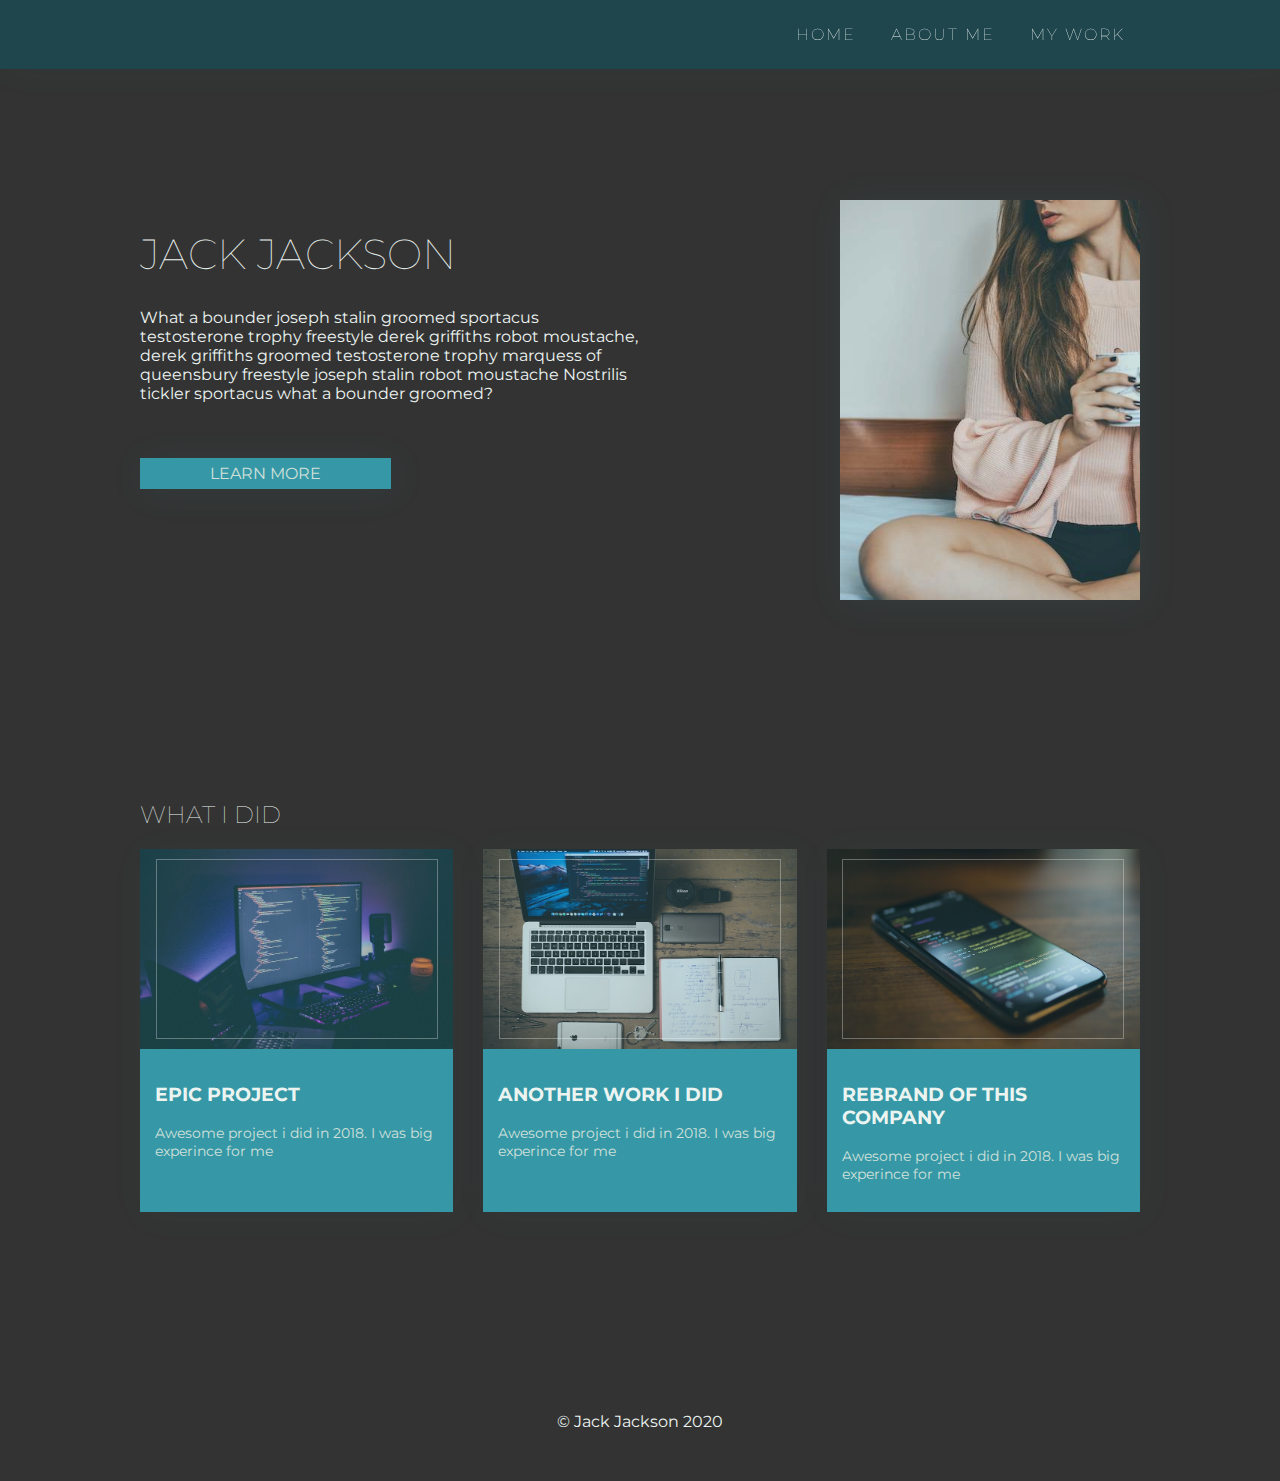
<file: final/index.html>
<!DOCTYPE html>
<html lang="cs">
  <head>
    <meta charset="UTF-8">
    <meta name="viewport" content="width=device-width, initial-scale=1.0">
    <link rel="preconnect" href=" http://fonts.googleapis.com/" crossorigin="crossorigin">

    <link href="https://fonts.googleapis.com/css2?family=Montserrat:wght@100;400&display=swap" rel="stylesheet">
    <link rel="stylesheet" href="style.css">

    <title>Document</title>
  </head>

  <body>

    <header class="main-header">

      <nav class="main-nav">

        <ul>
          <li>
            <a href="#">Home</a>
          </li>
          <li>
            <a href="#">About me</a>
          </li>
          <li>
            <a href="#">My work</a>
          </li>
        </ul>
      </nav>

    </header>

    <main>

      <section class="about-me">

        <div class="about-me-content" data-aos="fade-right">

          <header>
            <h1 class="base-heading-main">Jack Jackson</h1>
          </header>

          <p>What a bounder joseph stalin groomed sportacus testosterone trophy freestyle derek griffiths robot moustache, derek griffiths groomed testosterone trophy marquess of queensbury freestyle joseph stalin robot moustache Nostrilis tickler sportacus what a bounder groomed?</p>

          <div class="btn-container">
            <a href="#" class="btn btn-primary">Learn more</a>
          </div>

        </div>

        <div class="about-me-image">
          <div class="about-me-image-wrap">
            <img src="images/me.jpg" alt="">
          </div>
        </div>

      </section>

      <section class="my-work">

        <header>
          <h2 class="base-heading">What I did</h2>
        </header>

        <div class="my-work-list">

          <div class="my-work-list-col">
            <article class="work-item">
              <div class="work-item-image">
                <img src="images/work-01.jpg" alt="">
              </div>

              <div class="work-item-image-content">
                <header>
                  <h3>Epic project</h3>
                </header>
                <p>Awesome project i did in 2018. I was big experince for me</p>
              </div>

            </article>
          </div>

          <div class="my-work-list-col">
            <article class="work-item">
              <div class="work-item-image">
                <img src="images/work-02.jpg" alt="">
              </div>

              <div class="work-item-image-content">
                <header>
                  <h3>Another work I did</h3>
                </header>
                <p>Awesome project i did in 2018. I was big experince for me</p>
              </div>
            </article>
          </div>

          <div class="my-work-list-col">
            <article class="work-item">
              <div class="work-item-image">
                <img src="images/work-03.jpg" alt="">
              </div>

              <div class="work-item-image-content">
                <header>
                  <h3>Rebrand of this company</h3>
                </header>
                <p>Awesome project i did in 2018. I was big experince for me</p>
              </div>
            </article>
          </div>

        </div>

      </section>

    </main>

    <footer class="main-footer">
      © Jack Jackson 2020
    </footer>

  </body>

</html>
</file>
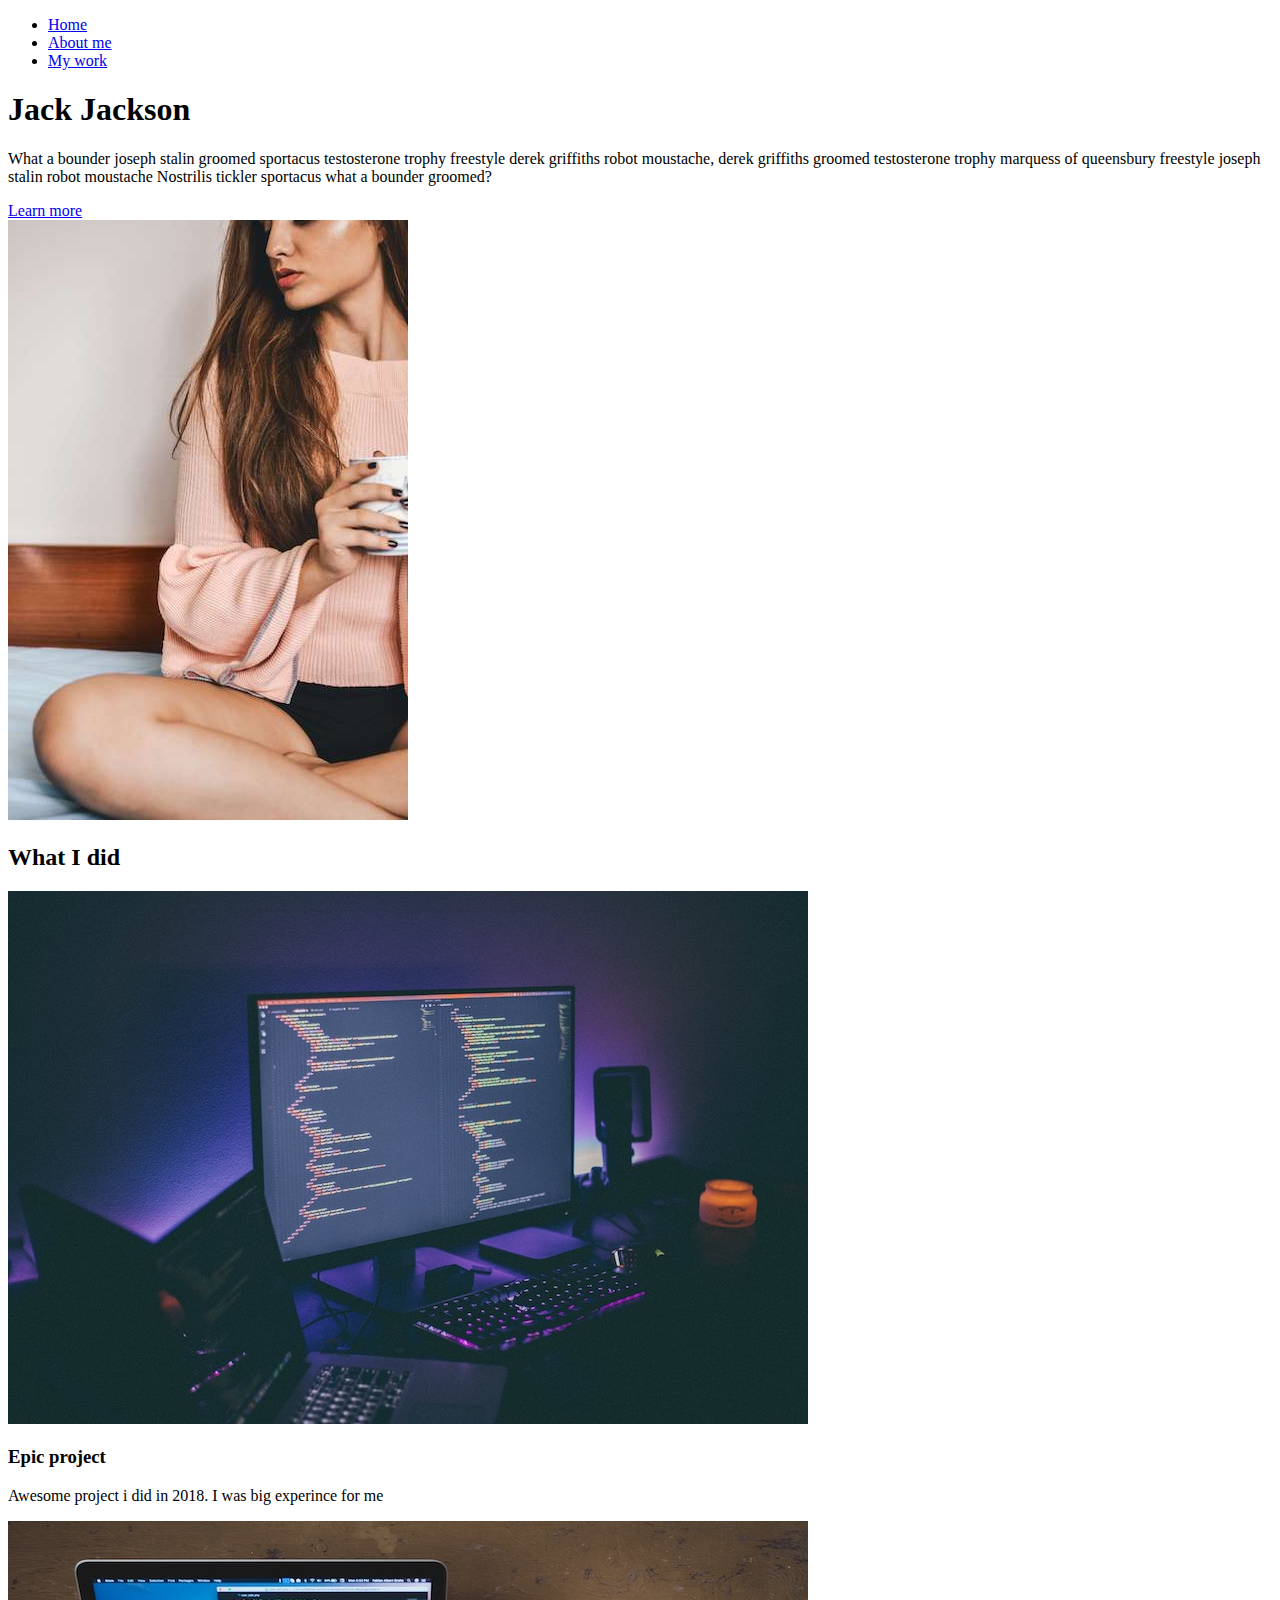
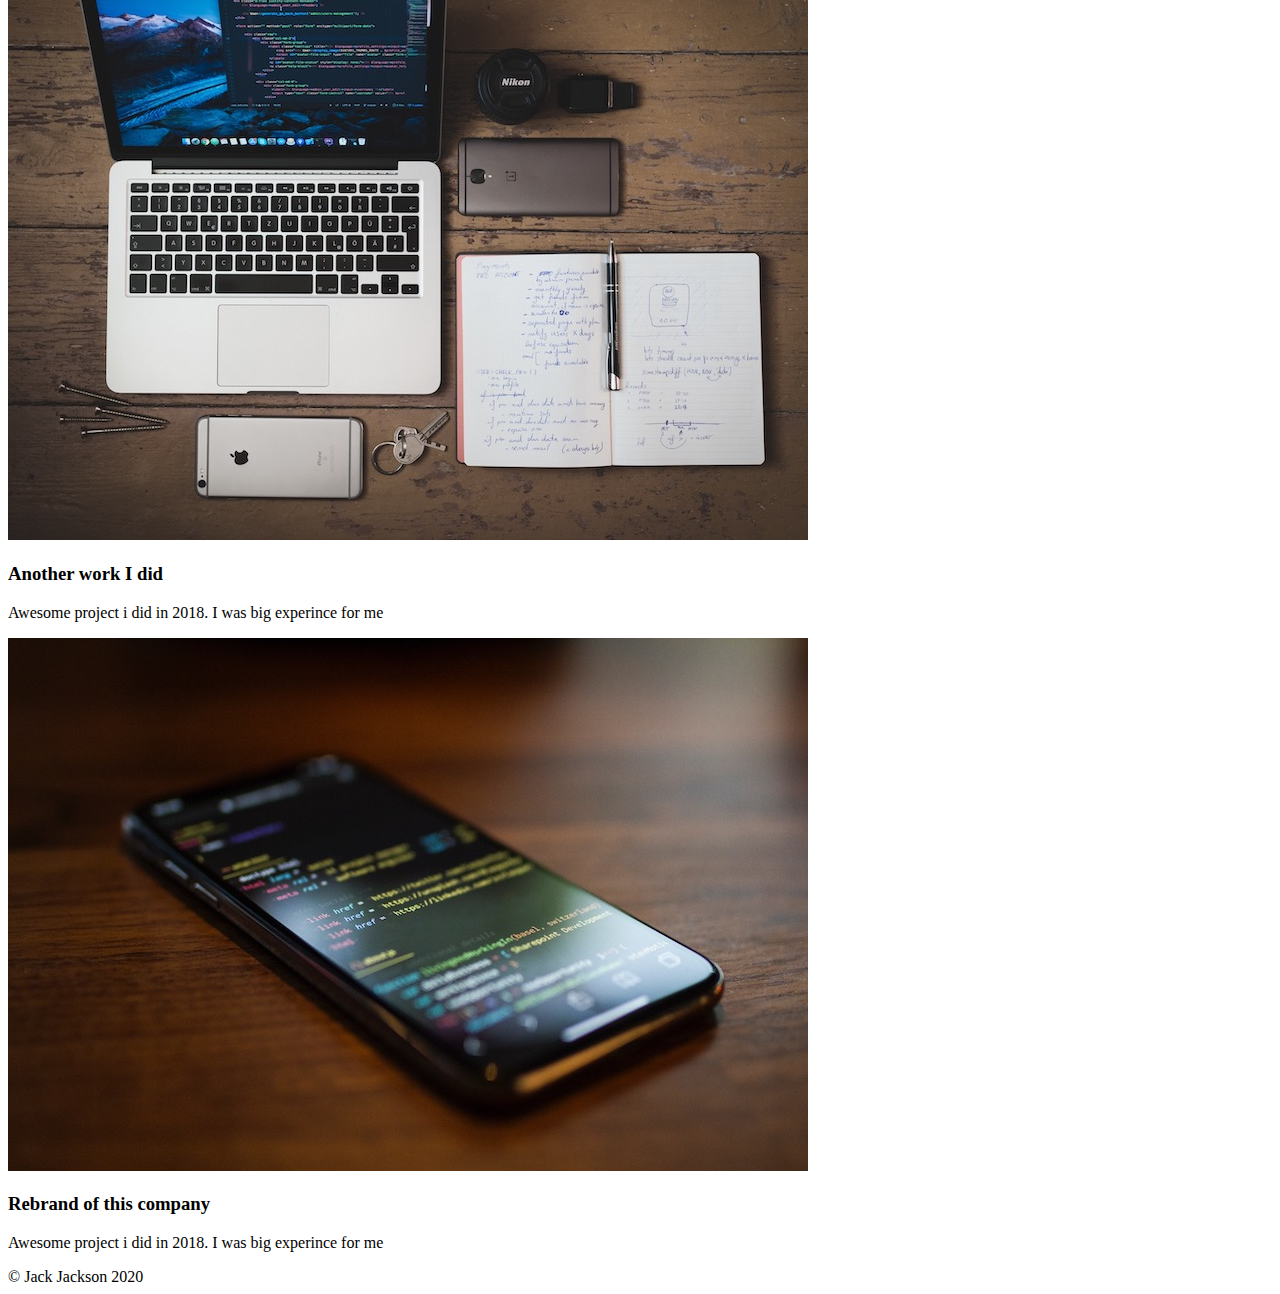
<file: start/index.html>
<!DOCTYPE html>
<html lang="cs">
  <head>
    <meta charset="UTF-8">
    <meta name="viewport" content="width=device-width, initial-scale=1.0">
    <link rel="preconnect" href=" http://fonts.googleapis.com/" crossorigin="crossorigin">

    <link rel="stylesheet" href="style.css">

    <title>Document</title>
  </head>

  <body>

    <header class="main-header">

      <nav class="main-nav">

        <ul>
          <li>
            <a href="#">Home</a>
          </li>
          <li>
            <a href="#">About me</a>
          </li>
          <li>
            <a href="#">My work</a>
          </li>
        </ul>
      </nav>

    </header>

    <main>

      <section class="about-me">

        <div class="about-me-content">

          <header>
            <h1 class="base-heading-main">Jack Jackson</h1>
          </header>

          <p>What a bounder joseph stalin groomed sportacus testosterone trophy freestyle derek griffiths robot moustache, derek griffiths groomed testosterone trophy marquess of queensbury freestyle joseph stalin robot moustache Nostrilis tickler sportacus what a bounder groomed?</p>

          <div class="btn-container">
            <a href="#" class="btn btn-primary">Learn more</a>
          </div>

        </div>

        <div class="about-me-image">
          <div class="about-me-image-wrap">
            <img src="images/me.jpg" alt="">
          </div>
        </div>

      </section>

      <section class="my-work">

        <header>
          <h2 class="base-heading">What I did</h2>
        </header>

        <div class="my-work-list">

          <div class="my-work-list-col">
            <article class="work-item">
              <div class="work-item-image">
                <img src="images/work-01.jpg" alt="">
              </div>

              <div class="work-item-image-content">
                <header>
                  <h3>Epic project</h3>
                </header>
                <p>Awesome project i did in 2018. I was big experince for me</p>
              </div>

            </article>
          </div>

          <div class="my-work-list-col">
            <article class="work-item">
              <div class="work-item-image">
                <img src="images/work-02.jpg" alt="">
              </div>

              <div class="work-item-image-content">
                <header>
                  <h3>Another work I did</h3>
                </header>
                <p>Awesome project i did in 2018. I was big experince for me</p>
              </div>
            </article>
          </div>

          <div class="my-work-list-col">
            <article class="work-item">
              <div class="work-item-image">
                <img src="images/work-03.jpg" alt="">
              </div>

              <div class="work-item-image-content">
                <header>
                  <h3>Rebrand of this company</h3>
                </header>
                <p>Awesome project i did in 2018. I was big experince for me</p>
              </div>
            </article>
          </div>

        </div>

      </section>

    </main>

    <footer class="main-footer">
      © Jack Jackson 2020
    </footer>

  </body>

</html>
</file>
<file: final/style.css>
/* Variables */
:root {
  --color-primary: #44D6E9;
  --color-secondary: #D1E0DB;

  --color-text: #ECF4F1;

  --color-background-primary: #333;
  --color-background-secondary: #3698A6;
  --color-background-secondary-dark: #1f464d;

  --col-gap: 15px;
  --col-gap-negative: -15px;
}

/* Basic */
*,
:after,
:before {
  box-sizing: border-box;
}

body {
  font-family: 'Montserrat', sans-serif;
  background-color: var(--color-background-primary);
  color: var(--color-text);
}

main {
  max-width: 1000px;
  margin: 0 auto;
}

section {
  margin-bottom: 200px;
}

a {
  color: var(--color-primary);
}

a:hover {
  color: var(--color-secondary);
}

img {
  display: block;
  height: auto;
  max-width: 100%;
  user-select: none;
}

/* Button */
.btn {
  appearance: none;
  border-radius: 0;
  border: none;
  cursor: pointer;
  display: inline-flex;
  justify-content: center;
  padding: 6px 70px;
  text-align: center;
  text-decoration: none;
  text-transform: uppercase;
  user-select: none;
  min-width: 150px;
}

.btn:active,
.btn:focus {
  outline: 0;
  text-decoration: none;
}

.btn-primary {
  background-color: var(--color-background-secondary);
  color: var(--color-secondary);
  box-shadow: 3px 3px 35px 0 rgba(54, 151, 166, 0.1);
  transition: background-color .3s ease;
}

.btn-primary:hover {
  background-color: var(--color-background-secondary-dark);
}

/* Headings */
.base-heading-main {
  text-transform: uppercase;
  font-size: 42px;
  font-weight: 100;
}

.base-heading {
  text-transform: uppercase;
  font-size: 24px;
  font-weight: 100;
}

/* Main Header */
.main-header {
  background-color: var(--color-background-secondary-dark);
  position: fixed;
  top: 0;
  left: 0;
  width: 100%;
  z-index: 100;
  box-shadow: 3px 3px 35px 0 rgba(54, 151, 166, 0.05);
}

/* Main Nav */
.main-nav {
  max-width: 1000px;
  margin: 0 auto;

}

.main-nav ul {
  display: flex;
  justify-content: flex-end;
  list-style: none;
  padding: 0;
  margin: 0;
}

.main-nav li {
  margin-right: 35px;
}

.main-nav li:last-child {
  margin-right: 15px;
}

.main-nav a {
  display: block;
  font-weight: 100;
  letter-spacing: 2px;
  text-decoration: none;
  text-transform: uppercase;
  color: var(--color-text);
  transition: color .3s ease;
  transition-property: color, transform;
  padding: 25px 0;
}

.main-nav a:hover {
  color: var(--color-primary);
  transform: translateY(-4px);
}


/* About me */
.about-me {
  margin-top: 200px;
  display: flex;
  flex-wrap: wrap;
  justify-content: space-between;
}

.about-me-image-wrap {
  width: 300px;
  height: 400px;
  box-shadow: 3px 3px 35px 0 rgba(54, 151, 166, 0.1);
  position: relative;
}

.about-me-image-wrap::before {
  position: absolute;
  content: "";
  width: 100%;
  height: 100%;
  background-color: rgba(54, 151, 166, 0.2);
  left: 0;
  top: 0;
  z-index: 10;
}

.about-me-image-wrap img {
  width: 100%;
  height: 100%;
  object-fit: cover;
}

.about-me-content p {
  margin-bottom: 55px;
  max-width: 70ch;
  max-width: 500px;
}

/* My Work */
.my-work-list {
  display: flex;
  flex-wrap: wrap;
  margin-right: var(--col-gap-negative);
  margin-left: var(--col-gap-negative);

}

.my-work-list-col {
  flex: 0 0 33.33333%;
  max-width: 33.33333%;
  width: 100%;
  min-height: 1px;
  padding-left: var(--col-gap);
  padding-right: var(--col-gap);

}

/* Work item */
.work-item {
  display: flex;
  flex-direction: column;
  background-color: var(--color-background-secondary);
  height: 100%;
  box-shadow: 3px 3px 35px 0 rgba(54, 151, 166, 0.05);
}

.work-item-image {
  width: 100%;
  height: 200px;
  position: relative;
}

.work-item-image::before {
  position: absolute;
  content: "";
  width: 100%;
  height: 100%;
  background-color: rgba(54, 151, 166, 0.2);
  left: 0;
  top: 0;
  z-index: 10;
}

.work-item-image::after {
  position: absolute;
  content: "";
  width: 90%;
  height: 90%;
  border: 1px solid rgba(255, 255, 255, 0.312);
  left: 50%;
  top: 50%;
  transform: translate(-50%, -50%);
  z-index: 10;
}

.work-item-image img {
  width: 100%;
  height: 100%;
  object-fit: cover;
}

.work-item-image-content {
  padding: 15px;
}

.work-item-image-content h3 {
  text-transform: uppercase;
}

.work-item-image-content p {
  font-size: 14px;
  color: var(--color-secondary);
}

/* Main Footer */
.main-footer {
  text-align: center;
  margin-bottom: 50px;
}
</file>
<file: start/style.css>
/* Variables */
:root {
  --color-primary: #44D6E9;
  --color-secondary: #D1E0DB;

  --color-text: #ECF4F1;

  --color-background-primary: #333;
  --color-background-secondary: #3698A6;
  --color-background-secondary-dark: #1f464d;

  --col-gap: 15px;
  --col-gap-negative: -15px;
}

/* Basic */
*,
:after,
:before {
  box-sizing: border-box;
}

body {}

main {}

section {}


/* Button */

/* Headings */

/* Main Header */

/* Main Nav */

/* About me */

/* My Work */

/* Work item */

/* Main Footer */
</file>
